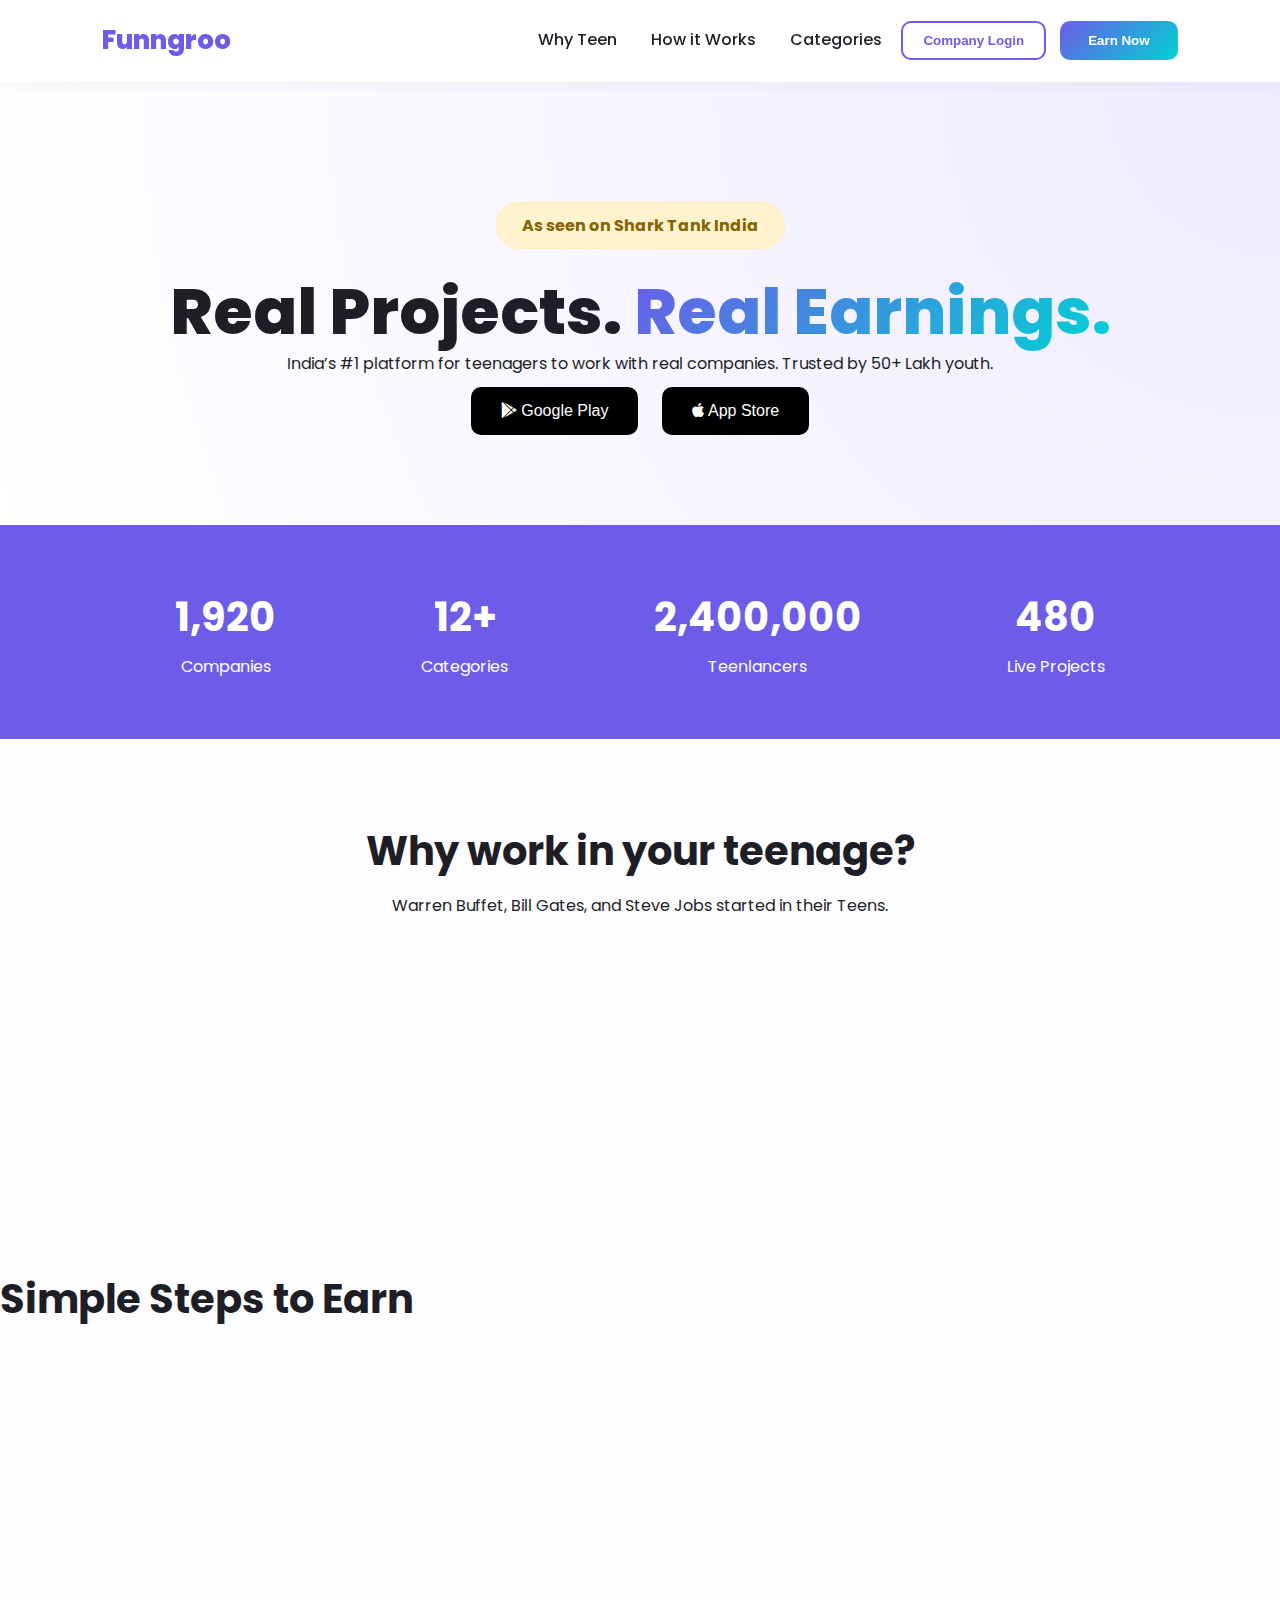
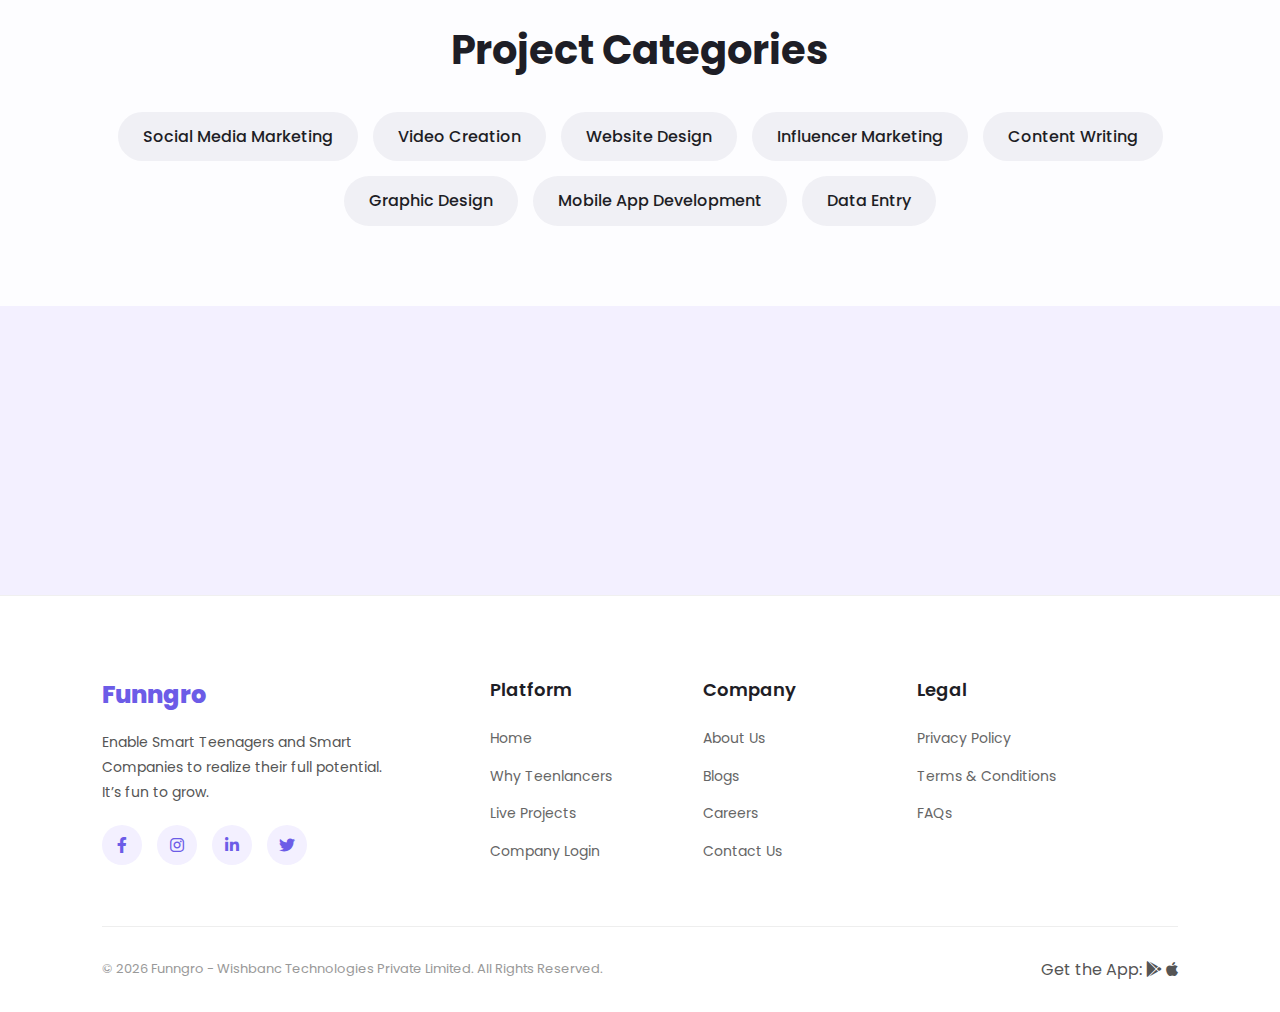
<file: index.html>
<!DOCTYPE html>
<html lang="en">
<head>
    <meta charset="UTF-8">
    <meta name="viewport" content="width=device-width, initial-scale=1.0">
    <title>Funngro | Teenlancing - Learn, Earn, Grow</title>
    <link href="https://fonts.googleapis.com/css2?family=Poppins:wght@300;400;600;700;800&display=swap" rel="stylesheet">
    <link rel="stylesheet" href="https://cdnjs.cloudflare.com/ajax/libs/font-awesome/6.0.0/css/all.min.css">
    <link rel="stylesheet" href="style.css">
</head>
<body>

    <header class="navbar">
        <div class="logo">Funngroo</div>
        <nav class="nav-links" id="navMenu">
            <a href="#why">Why Teen</a>
            <a href="#how">How it Works</a>
            <a href="#categories">Categories</a>
            <button class="btn-outline">Company Login</button>
            <button class="btn-primary">Earn Now</button>
        </nav>
        <div class="menu-toggle" onclick="toggleMenu()"><i class="fas fa-bars"></i></div>
    </header>

    <section class="hero">
        <div class="hero-content">
            <div class="shark-tank-badge">As seen on Shark Tank India</div>
            <h1>Real Projects. <span class="highlight">Real Earnings.</span></h1>
            <p>India’s #1 platform for teenagers to work with real companies. Trusted by 50+ Lakh youth.</p>
            <div class="hero-btns">
                <button class="btn-app"><i class="fab fa-google-play"></i> Google Play</button>
                <button class="btn-app"><i class="fab fa-apple"></i> App Store</button>
            </div>
        </div>
    </section>

    <section class="stats-section">
        <div class="stat-item">
            <h2 class="counter" data-target="4000">0</h2>
            <p>Companies</p>
        </div>
        <div class="stat-item">
            <h2 class="counter" data-target="12">0</h2>
            <p>Categories</p>
        </div>
        <div class="stat-item">
            <h2 class="counter" data-target="5000000">0</h2>
            <p>Teenlancers</p>
        </div>
        <div class="stat-item">
            <h2 class="counter" data-target="1000">0</h2>
            <p>Live Projects</p>
        </div>
    </section>

    <section id="why" class="content-section">
        <h2 class="section-title">Why work in your teenage?</h2>
        <p class="section-subtitle">Warren Buffet, Bill Gates, and Steve Jobs started in their Teens.</p>
        <div class="grid-3">
            <div class="card-glass reveal">
                <i class="fas fa-money-bill-wave"></i>
                <h3>First Income</h3>
                <p>Work with real companies and earn real money.</p>
            </div>
            <div class="card-glass reveal">
                <i class="fas fa-fire"></i>
                <h3>Passion</h3>
                <p>Make your passion your profession early on.</p>
            </div>
            <div class="card-glass reveal">
                <i class="fas fa-certificate"></i>
                <h3>Certification</h3>
                <p>Build your profile with experience certificates.</p>
            </div>
        </div>
    </section>

    <section id="how" class="process-section">
        <h2 class="section-title">Simple Steps to Earn</h2>
        <div class="process-steps">
            <div class="step reveal">
                <div class="step-num">1</div>
                <h4>Register</h4>
                <p>Register for Earning on Funngro app.</p>
            </div>
            <div class="step reveal">
                <div class="step-num">2</div>
                <h4>Complete Profile</h4>
                <p>Add your interests and skills.</p>
            </div>
            <div class="step reveal">
                <div class="step-num">3</div>
                <h4>First Project</h4>
                <p>Finish one project to show skills.</p>
            </div>
            <div class="step reveal">
                <div class="step-num">4</div>
                <h4>Apply</h4>
                <p>Hundreds of companies are waiting.</p>
            </div>
            <div class="step reveal">
                <div class="step-num">5</div>
                <h4>Earn</h4>
                <p>Get paid and get your certificate.</p>
            </div>
        </div>
    </section>

    <section id="categories" class="content-section">
        <h2 class="section-title">Project Categories</h2>
        <div class="tag-cloud">
            <span class="tag">Social Media Marketing</span>
            <span class="tag">Video Creation</span>
            <span class="tag">Website Design</span>
            <span class="tag">Influencer Marketing</span>
            <span class="tag">Content Writing</span>
            <span class="tag">Graphic Design</span>
            <span class="tag">Mobile App Development</span>
            <span class="tag">Data Entry</span>
        </div>
    </section>

    <section class="mission-section">
        <div class="mission-box reveal">
            <h2>BE INDEPENDENT BEFORE 18!</h2>
            <p>"It's Fun to Grow" - Built by educators, IIM alumni, and loving parents.</p>
            <p><strong>Mission:</strong> Enable Smart Teenagers and Smart Companies to realize their full potentials.</p>
        </div>
    </section>

   <footer>
    <div class="footer-grid">
        <div class="footer-brand">
            <h3>Funngro</h3>
            <p>Enable Smart Teenagers and Smart Companies to realize their full potential. It’s fun to grow.</p>
            <div class="social-links">
                <a href="#"><i class="fab fa-facebook-f"></i></a>
                <a href="#"><i class="fab fa-instagram"></i></a>
                <a href="#"><i class="fab fa-linkedin-in"></i></a>
                <a href="#"><i class="fab fa-twitter"></i></a>
            </div>
        </div>

        <div class="footer-column">
            <h4>Platform</h4>
            <ul>
                <li><a href="#">Home</a></li>
                <li><a href="#">Why Teenlancers</a></li>
                <li><a href="#">Live Projects</a></li>
                <li><a href="#">Company Login</a></li>
            </ul>
        </div>

        <div class="footer-column">
            <h4>Company</h4>
            <ul>
                <li><a href="#">About Us</a></li>
                <li><a href="#">Blogs</a></li>
                <li><a href="#">Careers</a></li>
                <li><a href="#">Contact Us</a></li>
            </ul>
        </div>

        <div class="footer-column">
            <h4>Legal</h4>
            <ul>
                <li><a href="#">Privacy Policy</a></li>
                <li><a href="#">Terms & Conditions</a></li>
                <li><a href="#">FAQs</a></li>
            </ul>
        </div>
    </div>

    <div class="footer-bottom">
        <p>© 2026 Funngro - Wishbanc Technologies Private Limited. All Rights Reserved.</p>
        <div class="app-badges-small">
            <span>Get the App: </span>
            <i class="fab fa-google-play"></i>
            <i class="fab fa-apple"></i>
        </div>
    </div>
</footer>
    <script src="script.js"></script>
</body>
</html>
</file>
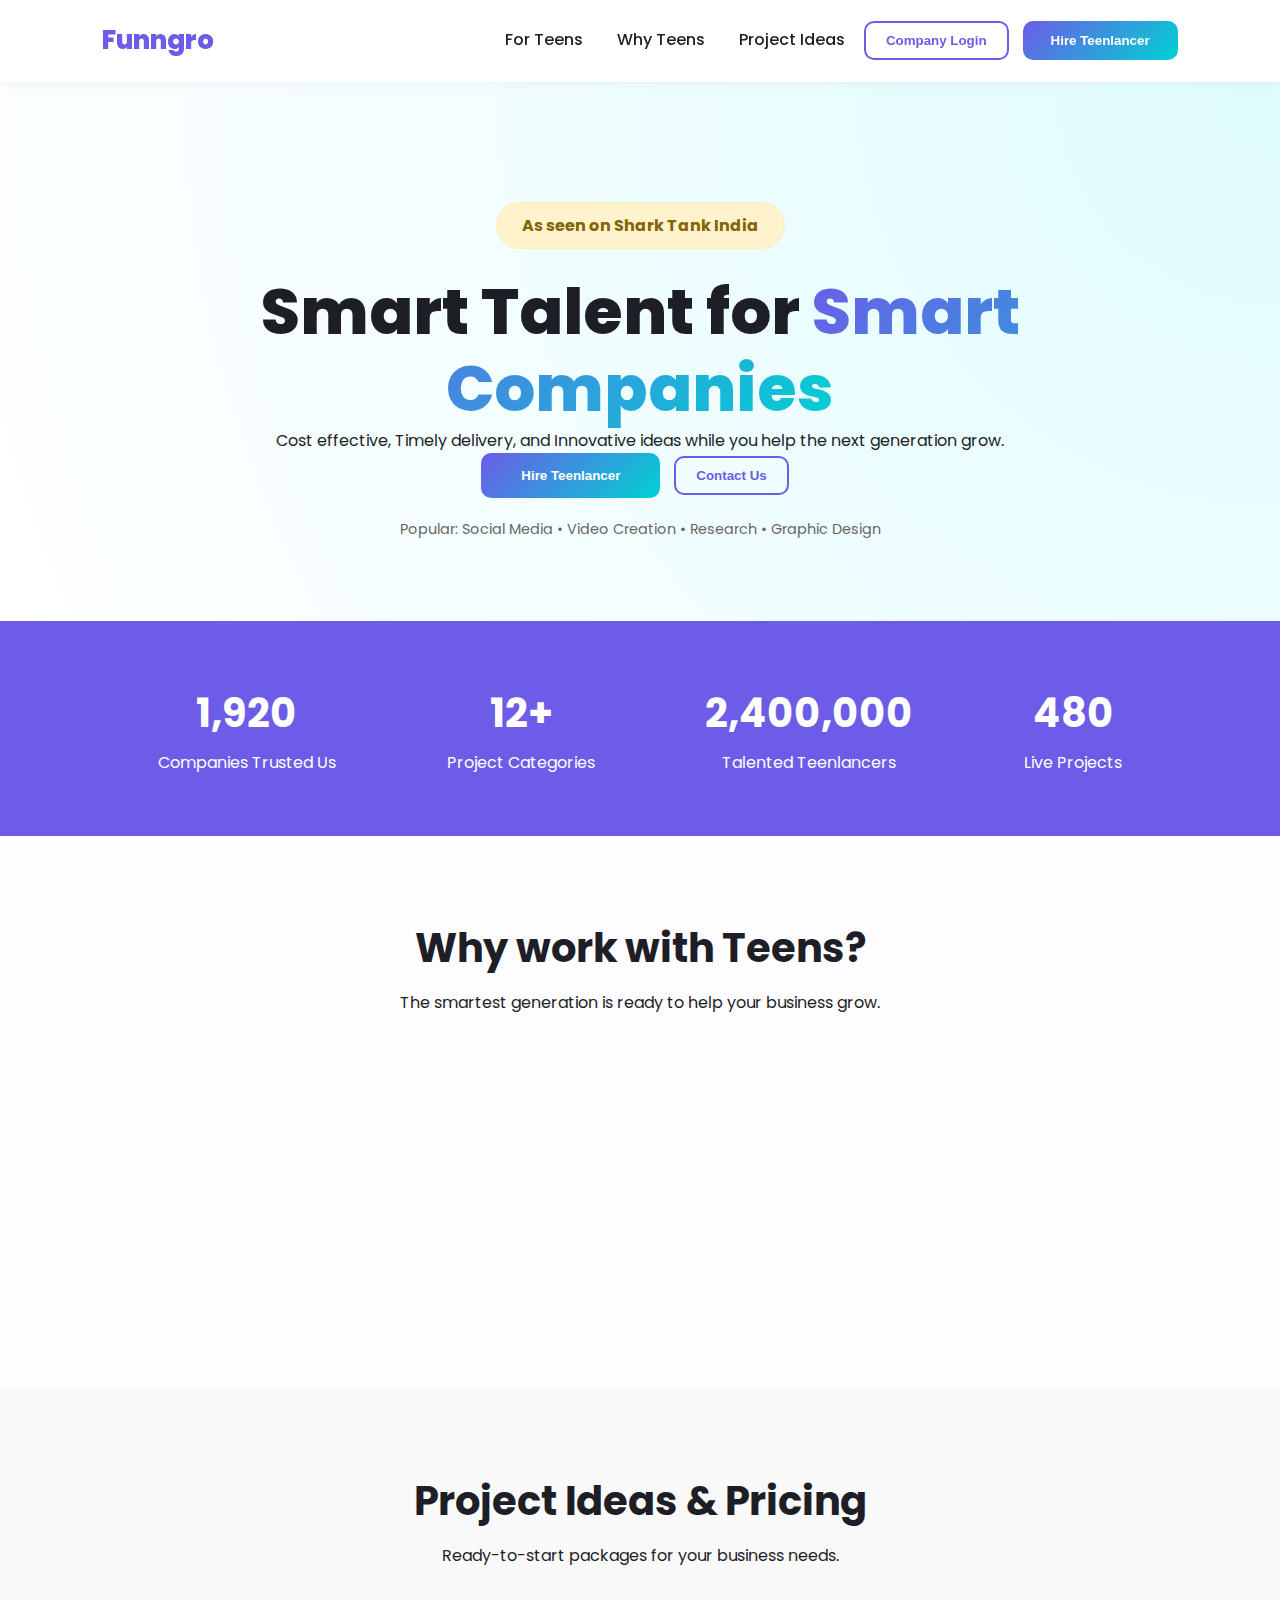
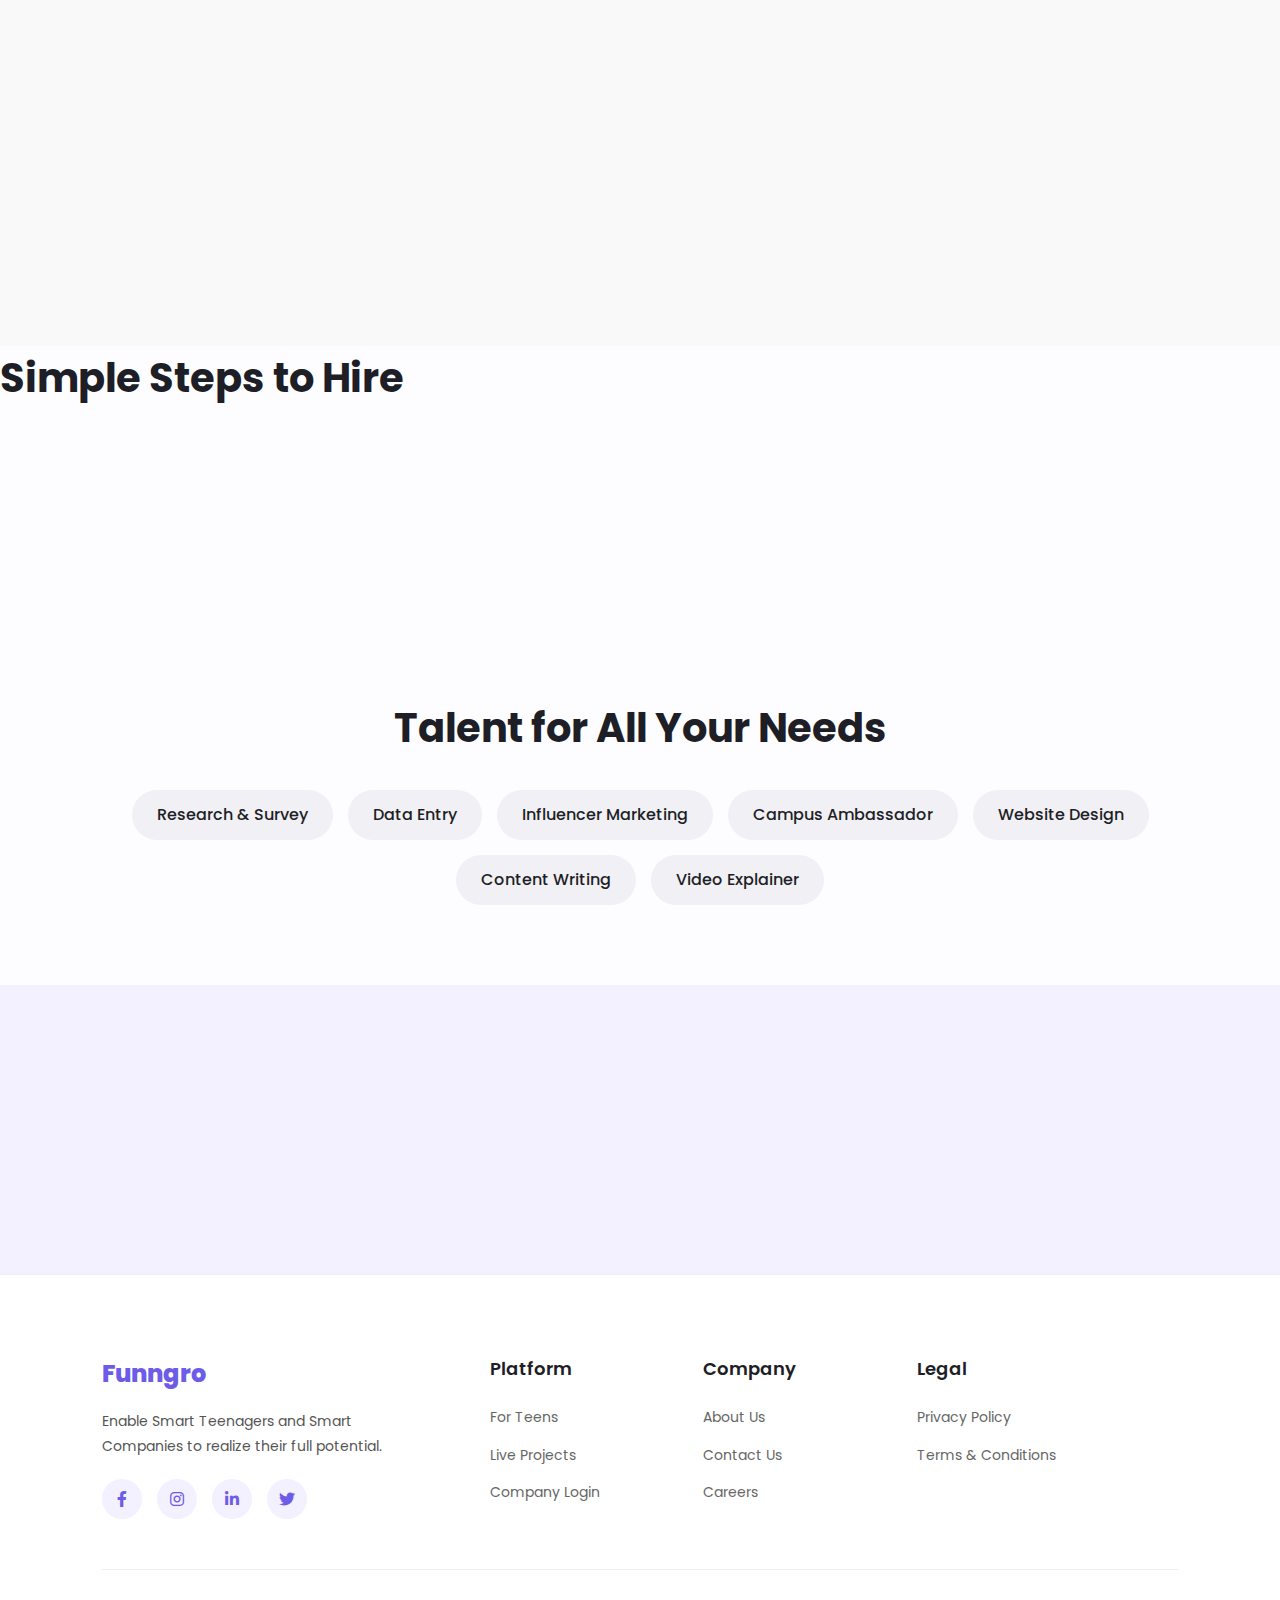
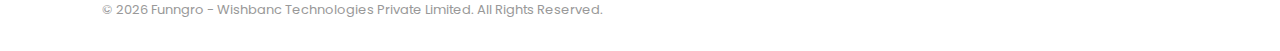
<file: company.html>
<!DOCTYPE html>
<html lang="en">
<head>
    <meta charset="UTF-8">
    <meta name="viewport" content="width=device-width, initial-scale=1.0">
    <title>Funngroo | Smart Talent for Smart Companies</title>
    <link href="https://fonts.googleapis.com/css2?family=Poppins:wght@300;400;600;700;800&display=swap" rel="stylesheet">
    <link rel="stylesheet" href="https://cdnjs.cloudflare.com/ajax/libs/font-awesome/6.0.0/css/all.min.css">
    <link rel="stylesheet" href="style.css">
</head>
<body>

    <header class="navbar">
        <div class="logo">Funngro</div>
        <nav class="nav-links" id="navMenu">
            <a href="index.html">For Teens</a> <a href="#why">Why Teens</a>
            <a href="#projects">Project Ideas</a>
            <button class="btn-outline">Company Login</button>
            <button class="btn-primary">Hire Teenlancer</button>
        </nav>
        <div class="menu-toggle" onclick="toggleMenu()"><i class="fas fa-bars"></i></div>
    </header>

    <section class="hero company-bg" style="background: radial-gradient(circle at top right, #e0fcff, #fff);">
        <div class="hero-content">
            <div class="shark-tank-badge">As seen on Shark Tank India</div>
            <h1>Smart Talent for <span class="highlight">Smart Companies</span></h1>
            <p>Cost effective, Timely delivery, and Innovative ideas while you help the next generation grow.</p>
            <div class="hero-btns">
                <button class="btn-primary" style="padding: 15px 40px;">Hire Teenlancer</button>
                <button class="btn-outline" style="margin-left: 10px;">Contact Us</button>
            </div>
            <p style="margin-top: 20px; font-size: 0.9rem; color: #666;">
                Popular: Social Media • Video Creation • Research • Graphic Design
            </p>
        </div>
    </section>

    <section class="stats-section">
        <div class="stat-item">
            <h2 class="counter" data-target="4000">0</h2>
            <p>Companies Trusted Us</p>
        </div>
        <div class="stat-item">
            <h2 class="counter" data-target="12">0</h2>
            <p>Project Categories</p>
        </div>
        <div class="stat-item">
            <h2 class="counter" data-target="5000000">0</h2>
            <p>Talented Teenlancers</p>
        </div>
        <div class="stat-item">
            <h2 class="counter" data-target="1000">0</h2>
            <p>Live Projects</p>
        </div>
    </section>

    <section id="why" class="content-section">
        <h2 class="section-title">Why work with Teens?</h2>
        <p class="section-subtitle">The smartest generation is ready to help your business grow.</p>
        <div class="grid-3">
            <div class="card-glass reveal">
                <i class="fas fa-lightbulb"></i>
                <h3>Innovation</h3>
                <p>Get Gen-Z insights and fresh ideas that established agencies often miss.</p>
            </div>
            <div class="card-glass reveal">
                <i class="fas fa-bolt"></i>
                <h3>Cost Effective</h3>
                <p>Save as much as 50% on project costs with high-quality, timely delivery.</p>
            </div>
            <div class="card-glass reveal">
                <i class="fas fa-hand-holding-heart"></i>
                <h3>Impact</h3>
                <p>Help the next generation gain experience while getting your work done.</p>
            </div>
        </div>
    </section>

    <section id="projects" class="content-section" style="background: #f9f9f9;">
        <h2 class="section-title">Project Ideas & Pricing</h2>
        <p class="section-subtitle">Ready-to-start packages for your business needs.</p>
        <div class="grid-3">
            <div class="card-glass reveal" style="border-top: 5px solid var(--primary);">
                <div style="font-size: 1.5rem; font-weight: 800; color: var(--primary);">₹2000</div>
                <h3>Build your Brand</h3>
                <p>Logos, brochure design, and brand identity - 5 Samples included.</p>
                <a href="#" style="color: var(--primary); font-weight: 600; text-decoration: none;">Start Now →</a>
            </div>
            <div class="card-glass reveal" style="border-top: 5px solid var(--primary);">
                <div style="font-size: 1.5rem; font-weight: 800; color: var(--primary);">₹5000</div>
                <h3>Social Media</h3>
                <p>Get Teenlancers to manage your social media handles and engagement.</p>
                <a href="#" style="color: var(--primary); font-weight: 600; text-decoration: none;">Start Now →</a>
            </div>
            <div class="card-glass reveal" style="border-top: 5px solid var(--primary);">
                <div style="font-size: 1.5rem; font-weight: 800; color: var(--primary);">₹1500</div>
                <h3>Voice Over</h3>
                <p>Professional voice overs in 15+ different Indian languages.</p>
                <a href="#" style="color: var(--primary); font-weight: 600; text-decoration: none;">Start Now →</a>
            </div>
        </div>
    </section>

    <section id="how" class="process-section">
        <h2 class="section-title">Simple Steps to Hire</h2>
        <div class="process-steps">
            <div class="step reveal">
                <div class="step-num">1</div>
                <h4>Register</h4>
                <p>Create your company profile in 2 mins.</p>
            </div>
            <div class="step reveal">
                <div class="step-num">2</div>
                <h4>Add Project</h4>
                <p>Describe your needs and set your budget.</p>
            </div>
            <div class="step reveal">
                <div class="step-num">3</div>
                <h4>Get Applications</h4>
                <p>Receive curated lists of interested Teenagers.</p>
            </div>
            <div class="step reveal">
                <div class="step-num">4</div>
                <h4>Select & Start</h4>
                <p>Review profiles and hire the best fit.</p>
            </div>
            <div class="step reveal">
                <div class="step-num">5</div>
                <h4>Done</h4>
                <p>Release payment once project is delivered.</p>
            </div>
        </div>
    </section>

    <section id="categories" class="content-section">
        <h2 class="section-title">Talent for All Your Needs</h2>
        <div class="tag-cloud">
            <span class="tag">Research & Survey</span>
            <span class="tag">Data Entry</span>
            <span class="tag">Influencer Marketing</span>
            <span class="tag">Campus Ambassador</span>
            <span class="tag">Website Design</span>
            <span class="tag">Content Writing</span>
            <span class="tag">Video Explainer</span>
        </div>
    </section>

    <section class="mission-section">
        <div class="mission-box reveal">
            <h2>"IT'S FUN TO GROW"</h2>
            <p>Funngro is a mission to enable Teenagers to become financially empowered and responsible citizens.</p>
            <p><strong>- Payal Jain, CEO & Anik Jain, CGO</strong></p>
        </div>
    </section>

    <footer>
        <div class="footer-grid">
            <div class="footer-brand">
                <h3>Funngro</h3>
                <p>Enable Smart Teenagers and Smart Companies to realize their full potential.</p>
                <div class="social-links">
                    <a href="#"><i class="fab fa-facebook-f"></i></a>
                    <a href="#"><i class="fab fa-instagram"></i></a>
                    <a href="#"><i class="fab fa-linkedin-in"></i></a>
                    <a href="#"><i class="fab fa-twitter"></i></a>
                </div>
            </div>
            <div class="footer-column">
                <h4>Platform</h4>
                <ul>
                    <li><a href="index.html">For Teens</a></li>
                    <li><a href="#">Live Projects</a></li>
                    <li><a href="#">Company Login</a></li>
                </ul>
            </div>
            <div class="footer-column">
                <h4>Company</h4>
                <ul>
                    <li><a href="#">About Us</a></li>
                    <li><a href="#">Contact Us</a></li>
                    <li><a href="#">Careers</a></li>
                </ul>
            </div>
            <div class="footer-column">
                <h4>Legal</h4>
                <ul>
                    <li><a href="#">Privacy Policy</a></li>
                    <li><a href="#">Terms & Conditions</a></li>
                </ul>
            </div>
        </div>
        <div class="footer-bottom">
            <p>© 2026 Funngro - Wishbanc Technologies Private Limited. All Rights Reserved.</p>
        </div>
    </footer>

    <script src="script.js"></script>
</body>
</html>
</file>
<file: style.css>
/* --- Root Variables --- */
:root {
    --primary: #6c5ce7;
    --accent: #00d2d3;
    --dark: #1e1e26;
    --light-bg: #fdfdff;
    --gradient: linear-gradient(135deg, #6c5ce7 0%, #00d2d3 100%);
}

/* --- Base Styles --- */
* { box-sizing: border-box; margin: 0; padding: 0; }
body { 
    font-family: 'Poppins', sans-serif; 
    color: var(--dark); 
    background-color: var(--light-bg);
    line-height: 1.6;
    overflow-x: hidden;
    scroll-behavior: smooth;
}

/* --- Navbar --- */
.navbar {
    display: flex; justify-content: space-between; align-items: center;
    padding: 20px 8%; background: rgba(255, 255, 255, 0.9);
    backdrop-filter: blur(10px); position: sticky; top: 0; z-index: 1000;
    box-shadow: 0 2px 15px rgba(0,0,0,0.05);
}
.logo { font-size: 26px; font-weight: 800; color: var(--primary); }
.nav-links a { text-decoration: none; color: var(--dark); margin: 0 15px; font-weight: 500; transition: 0.3s; }
.nav-links a:hover { color: var(--primary); }

/* --- Buttons --- */
.btn-primary { 
    background: var(--gradient); color: white; border: none; 
    padding: 12px 28px; border-radius: 10px; cursor: pointer; 
    font-weight: 600; transition: 0.3s;
}
.btn-primary:hover { transform: translateY(-3px); box-shadow: 0 10px 20px rgba(108, 92, 231, 0.3); }
.btn-outline { background: transparent; border: 2px solid var(--primary); color: var(--primary); padding: 10px 20px; border-radius: 10px; cursor: pointer; margin-right: 10px; font-weight: 600; }

/* --- Hero --- */
.hero {
    padding: 120px 8% 80px; text-align: center;
    background: radial-gradient(circle at top right, #efebff, #ffffff);
}
.shark-tank-badge {
    display: inline-block; padding: 10px 25px; background: #fff3cd; 
    color: #856404; border-radius: 50px; font-weight: 700; margin-bottom: 25px;
    animation: pulse 2s infinite; border: 1px solid #ffeeba;
}
.hero h1 { font-size: 4rem; font-weight: 800; line-height: 1.2; }
.highlight { background: var(--gradient); -webkit-background-clip: text; -webkit-text-fill-color: transparent; }
.btn-app { background: #000; color: white; border: none; padding: 15px 30px; border-radius: 10px; margin: 10px; cursor: pointer; font-size: 16px; transition: 0.3s; }
.btn-app:hover { background: #333; }

/* --- Stats --- */
.stats-section {
    display: flex; justify-content: space-around; flex-wrap: wrap;
    background: var(--primary); color: white; padding: 60px 8%; text-align: center;
}
.stat-item h2 { font-size: 2.5rem; margin-bottom: 5px; }

/* --- Content Sections --- */
.content-section { padding: 80px 8%; text-align: center; }
.section-title { font-size: 2.5rem; margin-bottom: 10px; }
.grid-3 { display: grid; grid-template-columns: repeat(auto-fit, minmax(300px, 1fr)); gap: 30px; margin-top: 40px; }

.card-glass {
    background: white; padding: 40px; border-radius: 20px;
    border: 1px solid #eee; transition: 0.4s;
}
.card-glass:hover { transform: translateY(-10px); box-shadow: 0 20px 40px rgba(0,0,0,0.05); border-color: var(--primary); }
.card-glass i { font-size: 45px; color: var(--primary); margin-bottom: 20px; }

/* --- Process Steps --- */
.process-steps { display: flex; justify-content: space-between; gap: 20px; flex-wrap: wrap; margin-top: 50px; padding: 0 8%; }
.step { flex: 1; min-width: 180px; text-align: center; position: relative; }
.step-num { 
    width: 60px; height: 60px; background: var(--gradient); color: white; 
    border-radius: 50%; display: flex; align-items: center; justify-content: center;
    margin: 0 auto 20px; font-weight: 800; font-size: 1.5rem;
}

/* --- Category Tags --- */
.tag-cloud { display: flex; flex-wrap: wrap; justify-content: center; gap: 15px; margin-top: 30px; }
.tag { padding: 12px 25px; background: #f0f0f5; border-radius: 50px; font-weight: 500; cursor: pointer; transition: 0.3s; }
.tag:hover { background: var(--primary); color: white; transform: scale(1.1); }

/* --- Mission --- */
.mission-section { padding: 100px 8%; background: #f3f0ff; text-align: center; }
.mission-box { max-width: 800px; margin: 0 auto; }

/* --- Animations --- */
.reveal { opacity: 0; transform: translateY(30px); transition: 0.8s ease-out; }
.reveal.active { opacity: 1; transform: translateY(0); }
/* --- Footer Styles --- */
footer {
    background-color: #ffffff;
    padding: 80px 8% 30px;
    border-top: 1px solid #f0f0f0;
    color: #555;
}

.footer-grid {
    display: grid;
    grid-template-columns: 2fr 1fr 1fr 1.5fr; /* Proportional columns */
    gap: 40px;
    margin-bottom: 50px;
}

.footer-brand h3 {
    color: var(--primary);
    font-size: 24px;
    font-weight: 800;
    margin-bottom: 15px;
}

.footer-brand p {
    font-size: 14px;
    line-height: 1.8;
    max-width: 300px;
}

.footer-column h4 {
    color: var(--dark);
    font-size: 18px;
    margin-bottom: 20px;
    font-weight: 600;
}

.footer-column ul {
    list-style: none;
}

.footer-column ul li {
    margin-bottom: 12px;
}

.footer-column ul li a {
    text-decoration: none;
    color: #666;
    font-size: 14px;
    transition: 0.3s ease;
}

.footer-column ul li a:hover {
    color: var(--primary);
    padding-left: 5px; /* Subtle slide effect */
}

/* Social Icons */
.social-links {
    display: flex;
    gap: 15px;
    margin-top: 20px;
}

.social-links a {
    width: 40px;
    height: 40px;
    background: #f3f0ff;
    color: var(--primary);
    border-radius: 50%;
    display: flex;
    align-items: center;
    justify-content: center;
    transition: 0.3s;
    text-decoration: none;
}

.social-links a:hover {
    background: var(--primary);
    color: white;
    transform: translateY(-3px);
}

/* Bottom Bar */
.footer-bottom {
    padding-top: 30px;
    border-top: 1px solid #eee;
    display: flex;
    justify-content: space-between;
    align-items: center;
    flex-wrap: wrap;
    gap: 20px;
}

.footer-bottom p {
    font-size: 13px;
    color: #999;
}

.app-badges-small img {
    height: 35px;
    margin-left: 10px;
    cursor: pointer;
}

/* --- Responsive Footer --- */
@media (max-width: 992px) {
    .footer-grid {
        grid-template-columns: 1fr 1fr;
    }
}

@media (max-width: 576px) {
    .footer-grid {
        grid-template-columns: 1fr;
        text-align: center;
    }
    .footer-brand p {
        margin: 0 auto;
    }
    .social-links {
        justify-content: center;
    }
    .footer-bottom {
        justify-content: center;
        text-align: center;
    }
}

@keyframes pulse {
    0% { transform: scale(1); }
    50% { transform: scale(1.05); }
    100% { transform: scale(1); }
}

/* --- Mobile --- */
.menu-toggle { display: none; font-size: 24px; cursor: pointer; }
@media (max-width: 768px) {
    .nav-links { display: none; }
    .menu-toggle { display: block; }
    .hero h1 { font-size: 2.5rem; }
}
</file>
